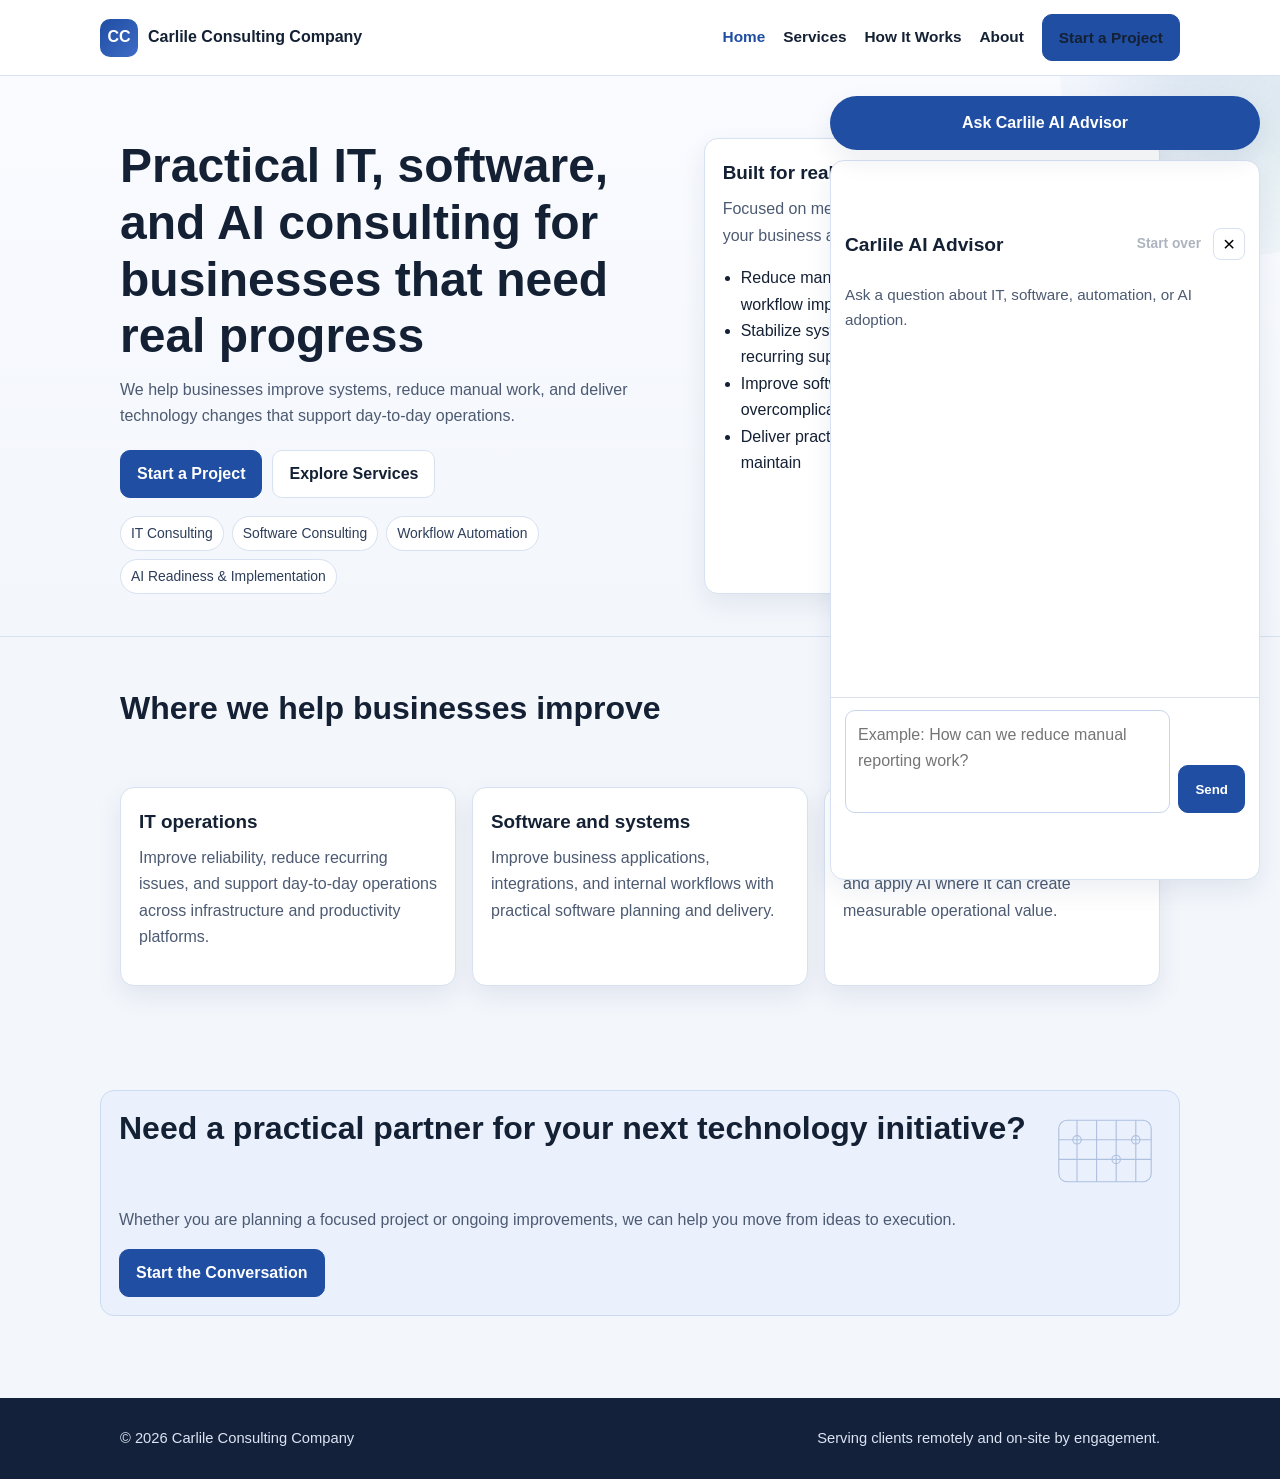
<file: index.html>
<!DOCTYPE html>
<html lang="en">
<head>
  <meta charset="utf-8" />
  <meta name="viewport" content="width=device-width, initial-scale=1" />
  <title>Carlile Consulting Company | Practical IT, Software, and AI Consulting</title>
  <meta name="description" content="Carlile Consulting Company helps small and midsize businesses improve operations through practical IT consulting, software consulting, workflow automation, and AI implementation." />
  <meta property="og:title" content="Carlile Consulting Company" />
  <meta property="og:description" content="Practical IT, software, and AI consulting for businesses." />
  <meta property="og:type" content="website" />
  <meta property="og:url" content="https://www.carlileconsultingcompany.com/" />
  <link rel="canonical" href="https://www.carlileconsultingcompany.com/" />
  <link rel="icon" type="image/svg+xml" href="assets/favicon.svg" />
  <link rel="stylesheet" href="assets/styles.css" />
</head>
<body>
  <a class="sr-only" href="#main">Skip to content</a>
  <header class="site-header">
    <div class="container nav-wrap">
      <a class="brand" href="/">
        <span class="brand-mark" aria-hidden="true">CC</span>
        <span>Carlile Consulting Company</span>
      </a>
      <button class="nav-toggle" type="button" aria-label="Toggle navigation">☰</button>
      <nav aria-label="Primary">
        <ul class="nav-menu">
          <li><a class="active" href="/">Home</a></li>
          <li><a href="services.html">Services</a></li>
          <li><a href="how-it-works.html">How It Works</a></li>
          <li><a href="about.html">About</a></li>
          <li><a class="btn btn-primary" href="contact.html">Start a Project</a></li>
        </ul>
      </nav>
    </div>
  </header>

  <main id="main">
    <section class="hero">
      <div class="container split">
        <div>
          <h1>Practical IT, software, and AI consulting for businesses that need real progress</h1>
          <p class="muted">We help businesses improve systems, reduce manual work, and deliver technology changes that support day-to-day operations.</p>
          <div class="actions">
            <a class="btn btn-primary" href="contact.html">Start a Project</a>
            <a class="btn" href="services.html">Explore Services</a>
          </div>
          <div class="badges">
            <span class="badge">IT Consulting</span>
            <span class="badge">Software Consulting</span>
            <span class="badge">Workflow Automation</span>
            <span class="badge">AI Readiness & Implementation</span>
          </div>
        </div>
        <aside class="card">
          <h3>Built for real business needs</h3>
          <p class="muted">Focused on measurable improvements that support how your business actually operates.</p>
          <ul class="checklist">
            <li>Reduce manual work with targeted automation and workflow improvements</li>
            <li>Stabilize systems to reduce avoidable downtime and recurring support issues</li>
            <li>Improve software and integrations without overcomplicating your environment</li>
            <li>Deliver practical solutions your internal team can maintain</li>
          </ul>
        </aside>
      </div>
    </section>

    <section>
      <div class="container">
        <div class="section-head">
          <h2>Where we help businesses improve</h2>
          <div class="section-visual" aria-hidden="true">
            <svg viewBox="0 0 160 120"><use href="assets/visuals.svg#visual-grid"></use></svg>
          </div>
        </div>
        <div class="card-grid cols-3">
          <article class="card">
            <h3>IT operations</h3>
            <p class="muted">Improve reliability, reduce recurring issues, and support day-to-day operations across infrastructure and productivity platforms.</p>
          </article>
          <article class="card">
            <h3>Software and systems</h3>
            <p class="muted">Improve business applications, integrations, and internal workflows with practical software planning and delivery.</p>
          </article>
          <article class="card">
            <h3>Automation and AI</h3>
            <p class="muted">Identify useful automation opportunities and apply AI where it can create measurable operational value.</p>
          </article>
        </div>
      </div>
    </section>

    <section>
      <div class="container panel">
        <div class="section-head">
          <h2>Need a practical partner for your next technology initiative?</h2>
          <div class="section-visual" aria-hidden="true">
            <svg viewBox="0 0 160 120"><use href="assets/visuals.svg#visual-grid"></use></svg>
          </div>
        </div>
        <p class="muted">Whether you are planning a focused project or ongoing improvements, we can help you move from ideas to execution.</p>
        <a class="btn btn-primary" href="contact.html">Start the Conversation</a>
      </div>
    </section>
  </main>

  <footer class="site-footer">
    <div class="container footer-wrap">
      <div class="small">© <span id="year"></span> Carlile Consulting Company</div>
      <div class="small">Serving clients remotely and on-site by engagement.</div>
    </div>
  </footer>
  <script src="assets/site.js" defer></script>
</body>
</html>
</file>
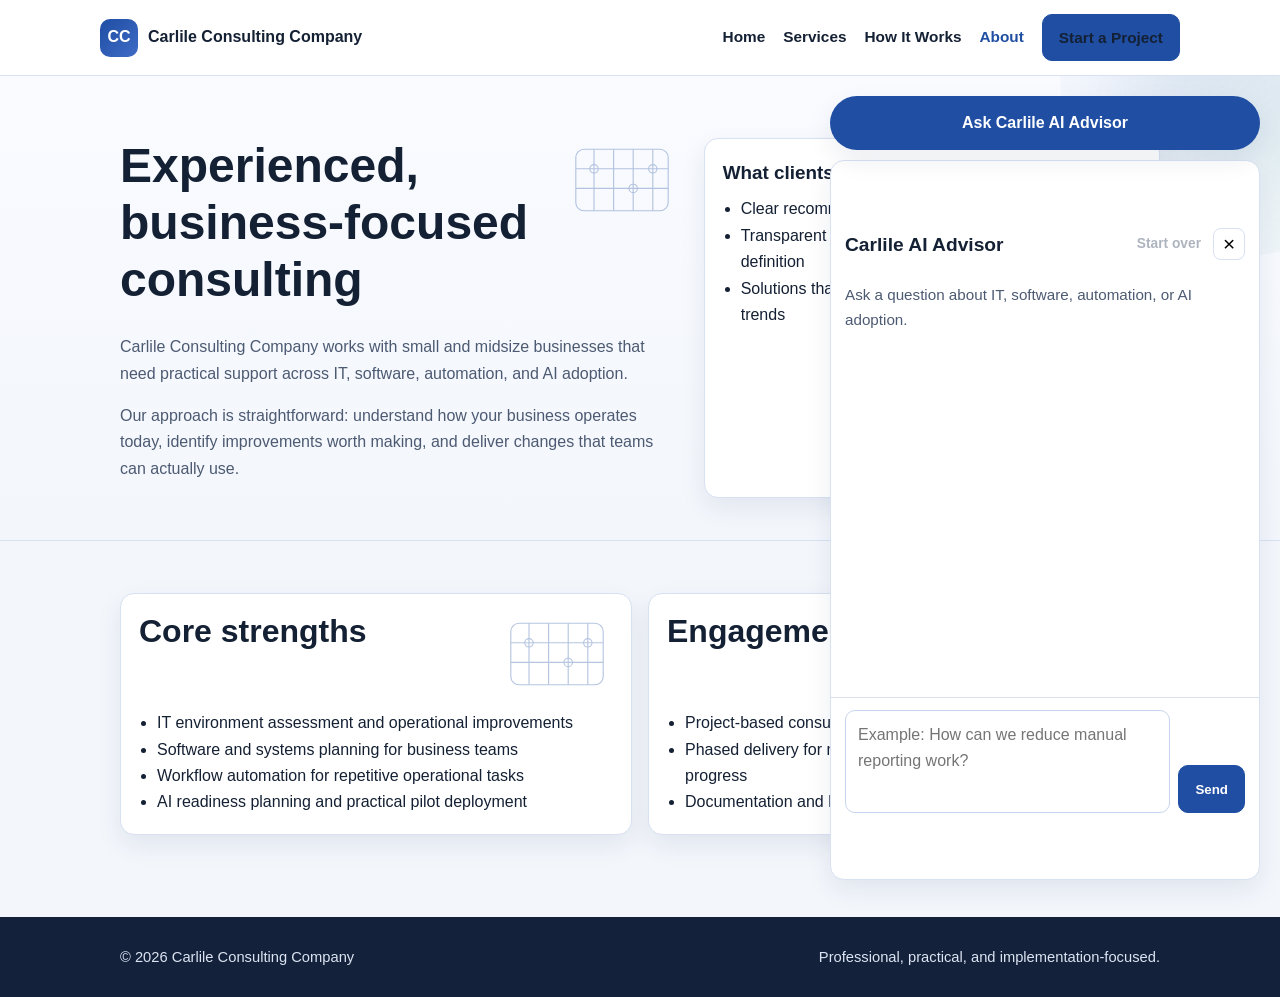
<file: about.html>
<!DOCTYPE html>
<html lang="en">
<head>
  <meta charset="utf-8" />
  <meta name="viewport" content="width=device-width, initial-scale=1" />
  <title>About | Carlile Consulting Company</title>
  <meta name="description" content="About Carlile Consulting Company: practical consulting experience in IT, software delivery, process automation, and AI adoption." />
  <link rel="canonical" href="https://www.carlileconsultingcompany.com/about.html" />
  <link rel="icon" type="image/svg+xml" href="assets/favicon.svg" />
  <link rel="stylesheet" href="assets/styles.css" />
</head>
<body>
  <a class="sr-only" href="#main">Skip to content</a>
  <header class="site-header">
    <div class="container nav-wrap">
      <a class="brand" href="/"><span class="brand-mark" aria-hidden="true">CC</span><span>Carlile Consulting Company</span></a>
      <button class="nav-toggle" type="button" aria-label="Toggle navigation">☰</button>
      <nav aria-label="Primary">
        <ul class="nav-menu">
          <li><a href="/">Home</a></li>
          <li><a href="services.html">Services</a></li>
          <li><a href="how-it-works.html">How It Works</a></li>
          <li><a class="active" href="about.html">About</a></li>
          <li><a class="btn btn-primary" href="contact.html">Start a Project</a></li>
        </ul>
      </nav>
    </div>
  </header>

  <main id="main">
    <section class="hero">
      <div class="container split">
        <div>
          <div class="section-head">
            <h1>Experienced, business-focused consulting</h1>
            <div class="section-visual" aria-hidden="true">
              <svg viewBox="0 0 160 120"><use href="assets/visuals.svg#visual-grid"></use></svg>
            </div>
          </div>
          <p class="muted">Carlile Consulting Company works with small and midsize businesses that need practical support across IT, software, automation, and AI adoption.</p>
          <p class="muted">Our approach is straightforward: understand how your business operates today, identify improvements worth making, and deliver changes that teams can actually use.</p>
        </div>
        <aside class="card">
          <h3>What clients can expect</h3>
          <ul class="checklist">
            <li>Clear recommendations without unnecessary complexity</li>
            <li>Transparent communication and realistic scope definition</li>
            <li>Solutions that support operations, not just technology trends</li>
          </ul>
        </aside>
      </div>
    </section>

    <section>
      <div class="container card-grid cols-2">
        <article class="card">
          <div class="section-head">
            <h2>Core strengths</h2>
            <div class="section-visual" aria-hidden="true">
              <svg viewBox="0 0 160 120"><use href="assets/visuals.svg#visual-grid"></use></svg>
            </div>
          </div>
          <ul>
            <li>IT environment assessment and operational improvements</li>
            <li>Software and systems planning for business teams</li>
            <li>Workflow automation for repetitive operational tasks</li>
            <li>AI readiness planning and practical pilot deployment</li>
          </ul>
        </article>

        <article class="card">
          <div class="section-head">
            <h2>Engagement model</h2>
            <div class="section-visual" aria-hidden="true">
              <svg viewBox="0 0 160 120"><use href="assets/visuals.svg#visual-grid"></use></svg>
            </div>
          </div>
          <ul>
            <li>Project-based consulting scoped to business priorities</li>
            <li>Phased delivery for manageable change and measurable progress</li>
            <li>Documentation and handoff to support long-term sustainability</li>
          </ul>
        </article>
      </div>
    </section>
  </main>

  <footer class="site-footer">
    <div class="container footer-wrap">
      <div class="small">© <span id="year"></span> Carlile Consulting Company</div>
      <div class="small">Professional, practical, and implementation-focused.</div>
    </div>
  </footer>
  <script src="assets/site.js" defer></script>
</body>
</html>
</file>
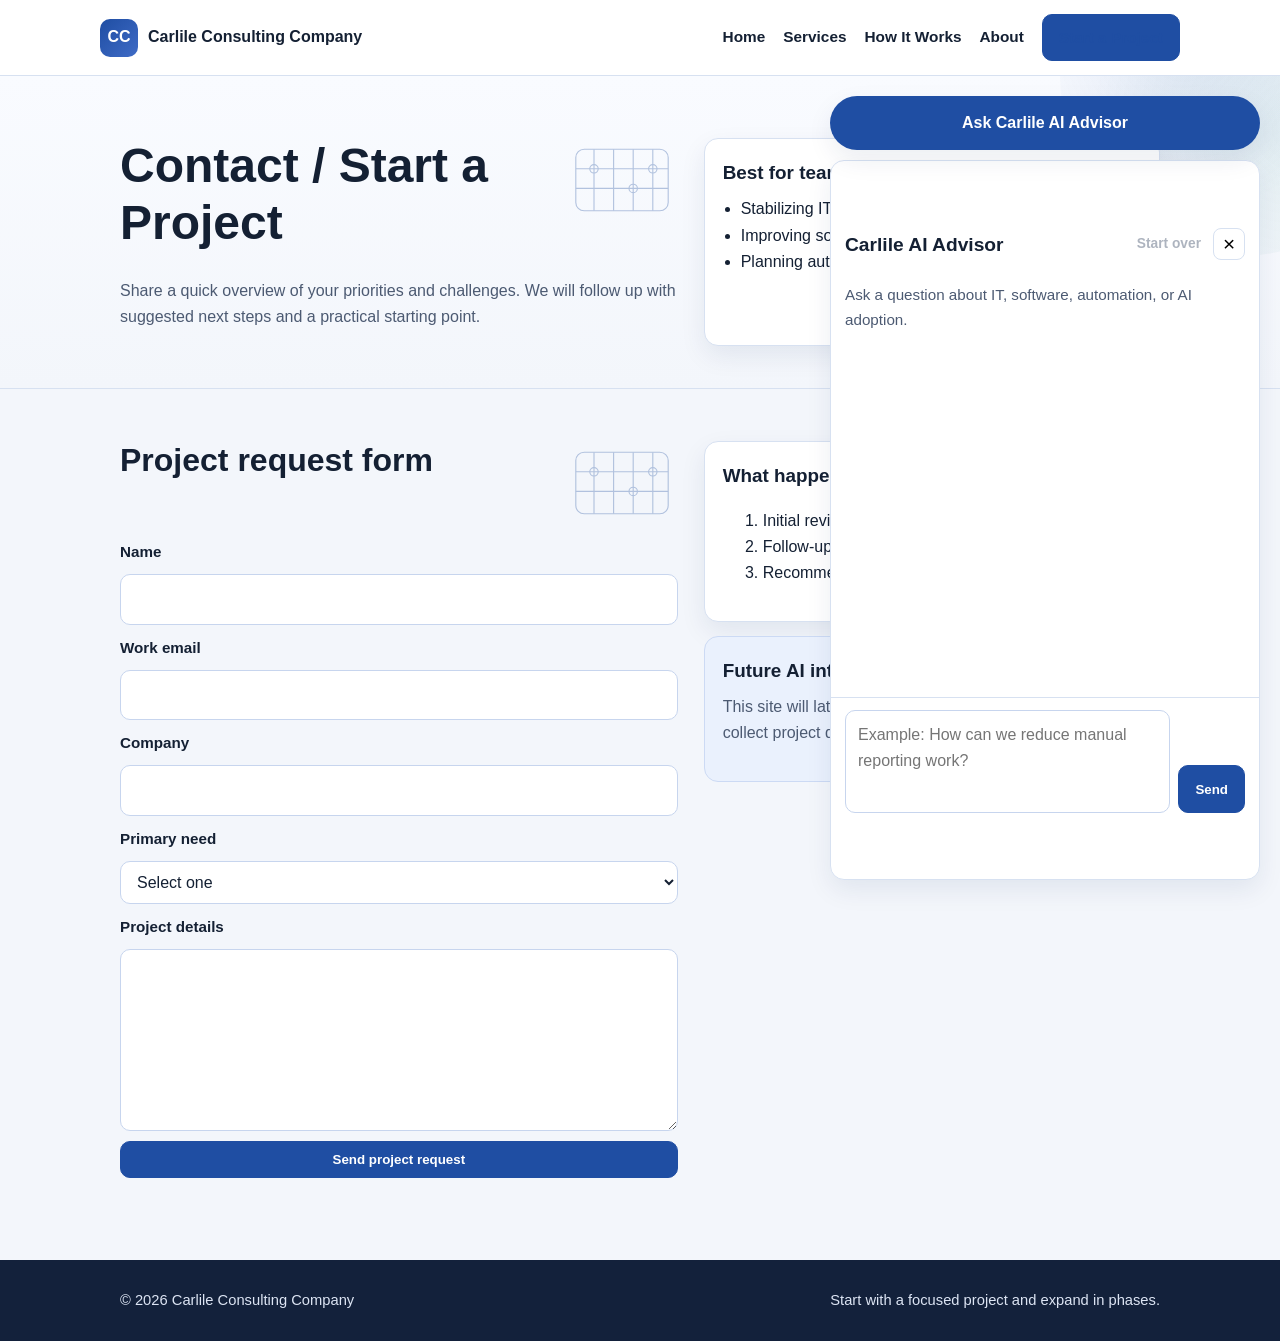
<file: contact.html>
<!DOCTYPE html>
<html lang="en">
<head>
  <meta charset="utf-8" />
  <meta name="viewport" content="width=device-width, initial-scale=1" />
  <title>Contact | Start a Project | Carlile Consulting Company</title>
  <meta name="description" content="Contact Carlile Consulting Company to start a practical IT, software, automation, or AI consulting project." />
  <link rel="canonical" href="https://www.carlileconsultingcompany.com/contact.html" />
  <link rel="icon" type="image/svg+xml" href="assets/favicon.svg" />
  <link rel="stylesheet" href="assets/styles.css" />
</head>
<body>
  <a class="sr-only" href="#main">Skip to content</a>
  <header class="site-header">
    <div class="container nav-wrap">
      <a class="brand" href="/"><span class="brand-mark" aria-hidden="true">CC</span><span>Carlile Consulting Company</span></a>
      <button class="nav-toggle" type="button" aria-label="Toggle navigation">☰</button>
      <nav aria-label="Primary">
        <ul class="nav-menu">
          <li><a href="/">Home</a></li>
          <li><a href="services.html">Services</a></li>
          <li><a href="how-it-works.html">How It Works</a></li>
          <li><a href="about.html">About</a></li>
          <li><a class="btn btn-primary active" href="contact.html">Start a Project</a></li>
        </ul>
      </nav>
    </div>
  </header>

  <main id="main">
    <section class="hero">
      <div class="container split">
        <div>
          <div class="section-head">
            <h1>Contact / Start a Project</h1>
            <div class="section-visual" aria-hidden="true">
              <svg viewBox="0 0 160 120"><use href="assets/visuals.svg#visual-grid"></use></svg>
            </div>
          </div>
          <p class="muted">Share a quick overview of your priorities and challenges. We will follow up with suggested next steps and a practical starting point.</p>
        </div>
        <aside class="card">
          <h3>Best for teams that need help with:</h3>
          <ul class="checklist">
            <li>Stabilizing IT and business systems</li>
            <li>Improving software and workflow efficiency</li>
            <li>Planning automation and AI initiatives</li>
          </ul>
        </aside>
      </div>
    </section>

    <section>
      <div class="container split">
        <div>
          <div class="section-head">
            <h2>Project request form</h2>
            <div class="section-visual" aria-hidden="true">
              <svg viewBox="0 0 160 120"><use href="assets/visuals.svg#visual-grid"></use></svg>
            </div>
          </div>
          <form id="contact-form" action="https://formspree.io/f/mdklwoqv" method="POST">
            <label for="name">Name</label>
            <input id="name" name="name" type="text" required />

            <label for="email">Work email</label>
            <input id="email" name="email" type="email" required />

            <label for="company">Company</label>
            <input id="company" name="company_name" type="text" />

            <label for="priority">Primary need</label>
            <select id="priority" name="primary_need" required>
              <option value="">Select one</option>
              <option>IT consulting</option>
              <option>Software consulting</option>
              <option>Workflow automation</option>
              <option>AI readiness / implementation</option>
              <option>Not sure yet</option>
            </select>

            <label for="message">Project details</label>
            <textarea id="message" name="message" rows="6" required></textarea>

            <input type="hidden" name="_subject" value="New consulting project request" />
            <input type="text" name="website" tabindex="-1" autocomplete="off" style="position:absolute;left:-10000px;" />

            <button class="btn btn-primary" type="submit">Send project request</button>
          </form>
        </div>

        <aside>
          <div class="card">
            <h3>What happens next</h3>
            <ol>
              <li>Initial review of your request</li>
              <li>Follow-up to clarify scope and priorities</li>
              <li>Recommended first phase and timeline</li>
            </ol>
          </div>
          <div class="panel" style="margin-top:14px;">
            <h3>Future AI intake assistant (planned)</h3>
            <p class="muted">This site will later include an AI-guided intake option to collect project details and qualify leads before scheduling.</p>
          </div>
        </aside>
      </div>
    </section>
  </main>

  <footer class="site-footer">
    <div class="container footer-wrap">
      <div class="small">© <span id="year"></span> Carlile Consulting Company</div>
      <div class="small">Start with a focused project and expand in phases.</div>
    </div>
  </footer>
  <script src="assets/site.js" defer></script>
</body>
</html>
</file>
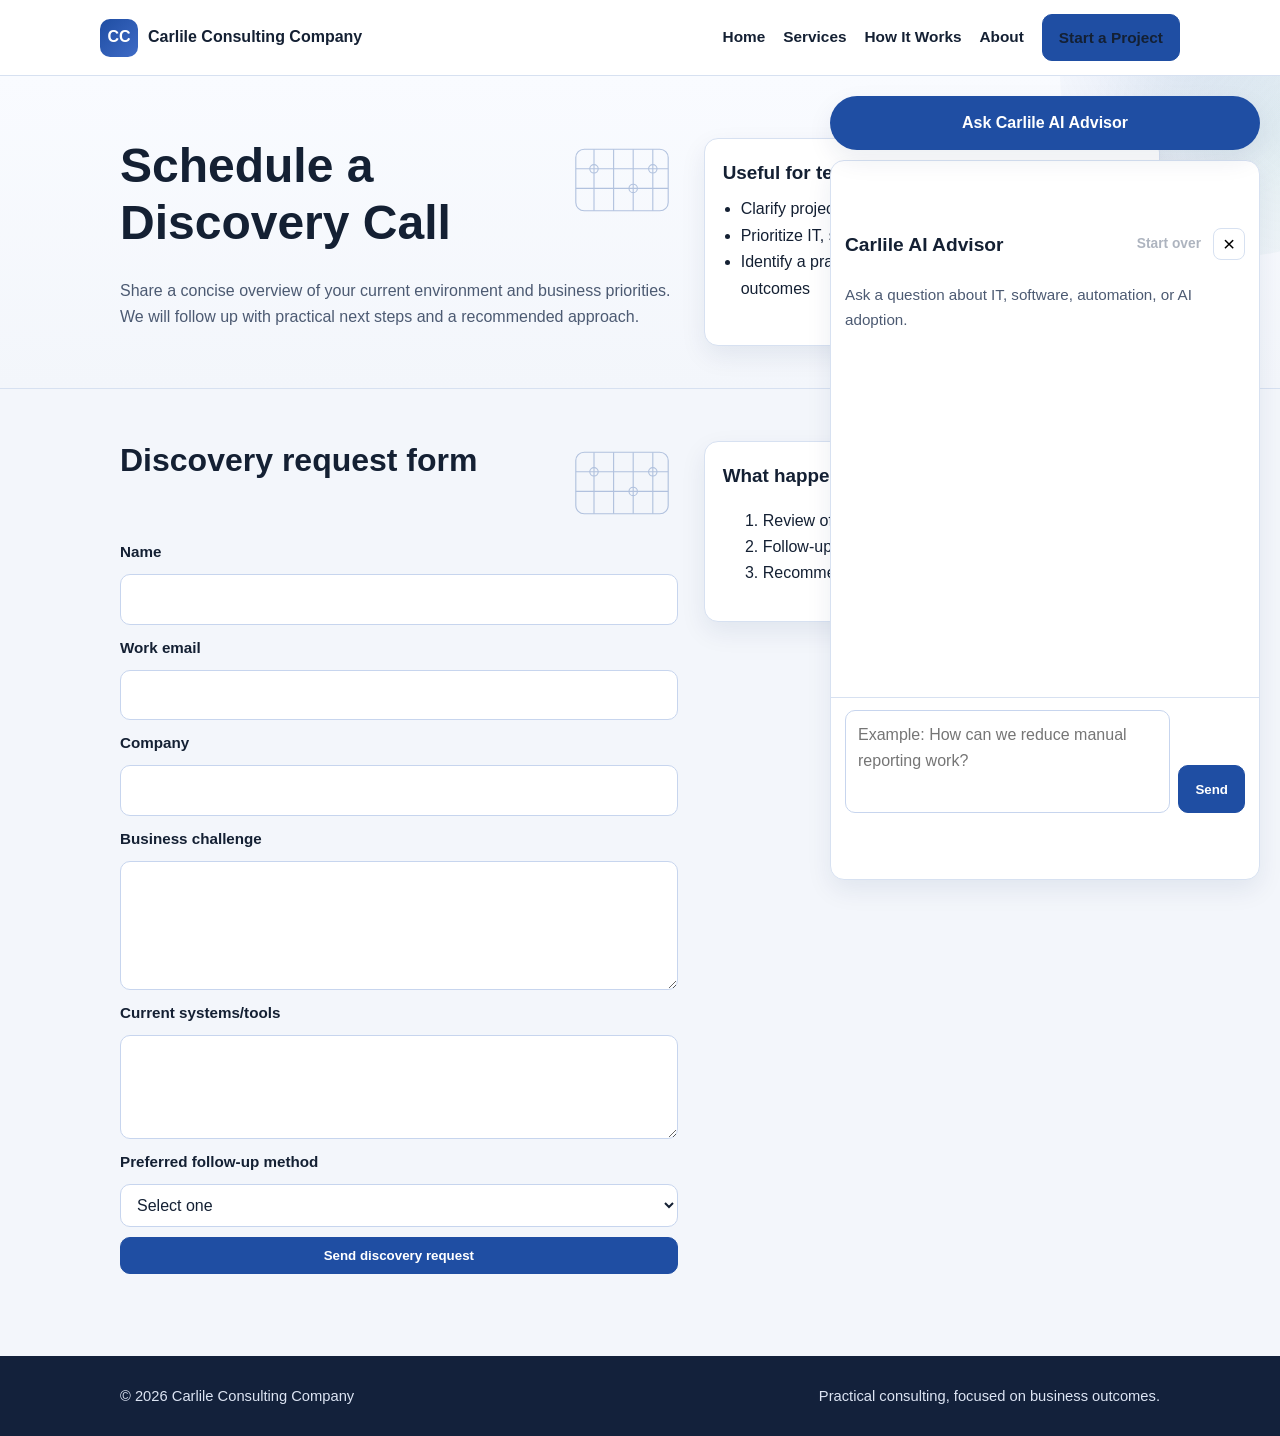
<file: discovery.html>
<!DOCTYPE html>
<html lang="en">
<head>
  <meta charset="utf-8" />
  <meta name="viewport" content="width=device-width, initial-scale=1" />
  <title>Schedule a Discovery Call | Carlile Consulting Company</title>
  <meta name="description" content="Schedule a discovery call with Carlile Consulting Company and share your business priorities, systems, and challenges." />
  <link rel="canonical" href="https://www.carlileconsultingcompany.com/discovery.html" />
  <link rel="icon" type="image/svg+xml" href="assets/favicon.svg" />
  <link rel="stylesheet" href="assets/styles.css" />
</head>
<body>
  <a class="sr-only" href="#main">Skip to content</a>
  <header class="site-header">
    <div class="container nav-wrap">
      <a class="brand" href="/"><span class="brand-mark" aria-hidden="true">CC</span><span>Carlile Consulting Company</span></a>
      <button class="nav-toggle" type="button" aria-label="Toggle navigation">☰</button>
      <nav aria-label="Primary">
        <ul class="nav-menu">
          <li><a href="/">Home</a></li>
          <li><a href="services.html">Services</a></li>
          <li><a href="how-it-works.html">How It Works</a></li>
          <li><a href="about.html">About</a></li>
          <li><a class="btn btn-primary" href="contact.html">Start a Project</a></li>
        </ul>
      </nav>
    </div>
  </header>

  <main id="main">
    <section class="hero">
      <div class="container split">
        <div>
          <div class="section-head">
            <h1>Schedule a Discovery Call</h1>
            <div class="section-visual" aria-hidden="true">
              <svg viewBox="0 0 160 120"><use href="assets/visuals.svg#visual-grid"></use></svg>
            </div>
          </div>
          <p class="muted">Share a concise overview of your current environment and business priorities. We will follow up with practical next steps and a recommended approach.</p>
        </div>
        <aside class="card">
          <h3>Useful for teams that need to:</h3>
          <ul class="checklist">
            <li>Clarify project scope before investing in execution</li>
            <li>Prioritize IT, software, automation, or AI initiatives</li>
            <li>Identify a practical first phase with measurable outcomes</li>
          </ul>
        </aside>
      </div>
    </section>

    <section>
      <div class="container split">
        <div>
          <div class="section-head">
            <h2>Discovery request form</h2>
            <div class="section-visual" aria-hidden="true">
              <svg viewBox="0 0 160 120"><use href="assets/visuals.svg#visual-grid"></use></svg>
            </div>
          </div>
          <form id="contact-form" action="https://formspree.io/f/mdklwoqv" method="POST">
            <label for="name">Name</label>
            <input id="name" name="name" type="text" required />

            <label for="email">Work email</label>
            <input id="email" name="email" type="email" required />

            <label for="company">Company</label>
            <input id="company" name="company_name" type="text" required />

            <label for="challenge">Business challenge</label>
            <textarea id="challenge" name="business_challenge" rows="4" required></textarea>

            <label for="systems">Current systems/tools</label>
            <textarea id="systems" name="current_systems" rows="3" required></textarea>

            <label for="followup">Preferred follow-up method</label>
            <select id="followup" name="preferred_follow_up" required>
              <option value="">Select one</option>
              <option>Email</option>
              <option>Phone call</option>
              <option>Video call</option>
            </select>

            <input type="hidden" name="_subject" value="New discovery call request" />
            <input type="text" name="website" tabindex="-1" autocomplete="off" style="position:absolute;left:-10000px;" />

            <button class="btn btn-primary" type="submit">Send discovery request</button>
          </form>
        </div>

        <aside>
          <div class="card">
            <h3>What happens next</h3>
            <ol>
              <li>Review of your business context and priorities</li>
              <li>Follow-up to confirm timeline, constraints, and goals</li>
              <li>Recommended discovery call agenda and next steps</li>
            </ol>
          </div>
        </aside>
      </div>
    </section>
  </main>

  <footer class="site-footer">
    <div class="container footer-wrap">
      <div class="small">© <span id="year"></span> Carlile Consulting Company</div>
      <div class="small">Practical consulting, focused on business outcomes.</div>
    </div>
  </footer>
  <script src="assets/site.js" defer></script>
</body>
</html>
</file>
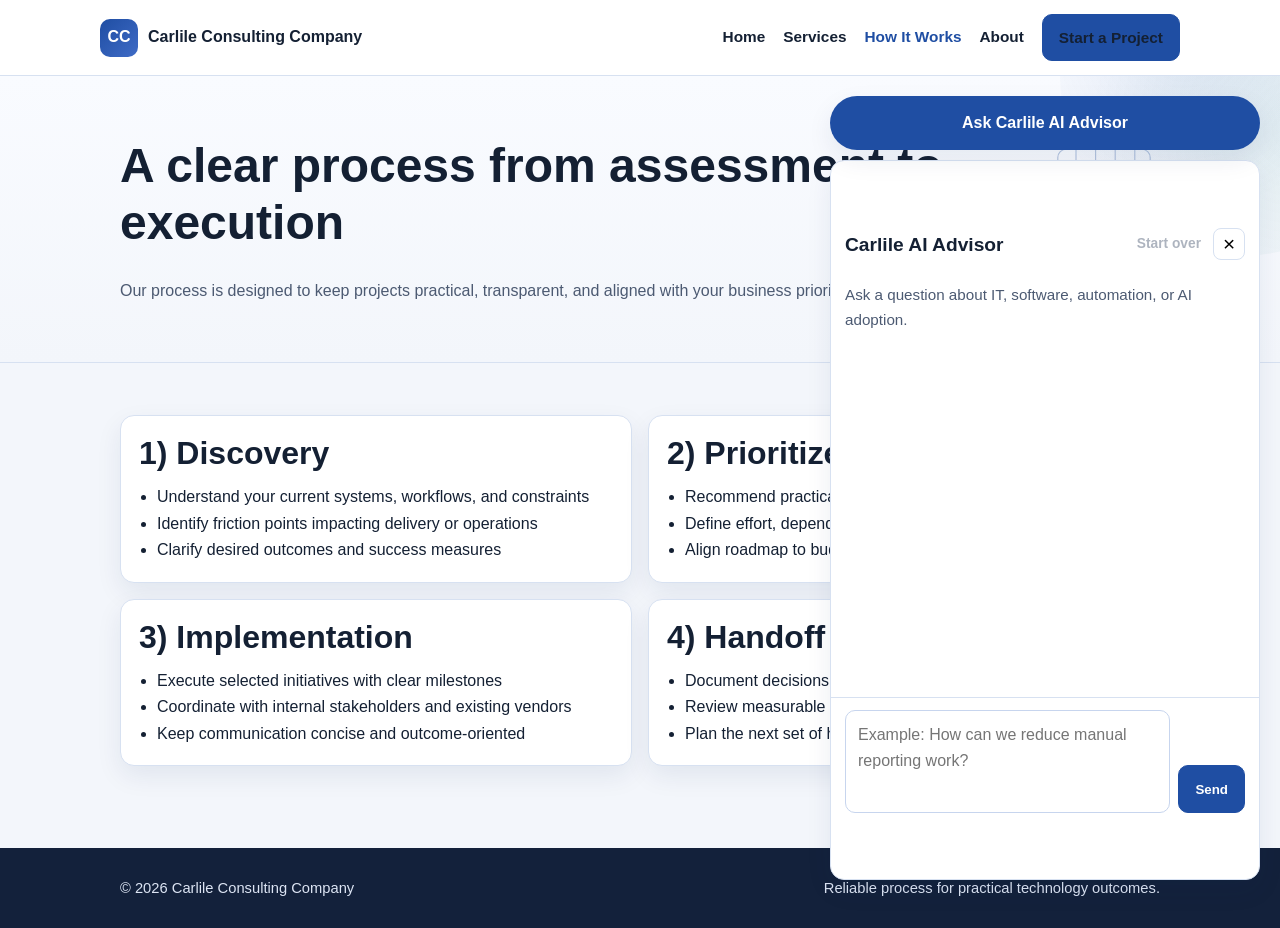
<file: how-it-works.html>
<!DOCTYPE html>
<html lang="en">
<head>
  <meta charset="utf-8" />
  <meta name="viewport" content="width=device-width, initial-scale=1" />
  <title>How It Works | Carlile Consulting Company</title>
  <meta name="description" content="Learn Carlile Consulting Company's practical consulting process from discovery through implementation and support." />
  <link rel="canonical" href="https://www.carlileconsultingcompany.com/how-it-works.html" />
  <link rel="icon" type="image/svg+xml" href="assets/favicon.svg" />
  <link rel="stylesheet" href="assets/styles.css" />
</head>
<body>
  <a class="sr-only" href="#main">Skip to content</a>
  <header class="site-header">
    <div class="container nav-wrap">
      <a class="brand" href="/"><span class="brand-mark" aria-hidden="true">CC</span><span>Carlile Consulting Company</span></a>
      <button class="nav-toggle" type="button" aria-label="Toggle navigation">☰</button>
      <nav aria-label="Primary">
        <ul class="nav-menu">
          <li><a href="/">Home</a></li>
          <li><a href="services.html">Services</a></li>
          <li><a class="active" href="how-it-works.html">How It Works</a></li>
          <li><a href="about.html">About</a></li>
          <li><a class="btn btn-primary" href="contact.html">Start a Project</a></li>
        </ul>
      </nav>
    </div>
  </header>

  <main id="main">
    <section class="hero">
      <div class="container">
        <div class="section-head">
          <h1>A clear process from assessment to execution</h1>
          <div class="section-visual" aria-hidden="true">
            <svg viewBox="0 0 160 120"><use href="assets/visuals.svg#visual-grid"></use></svg>
          </div>
        </div>
        <p class="muted">Our process is designed to keep projects practical, transparent, and aligned with your business priorities.</p>
      </div>
    </section>

    <section>
      <div class="container card-grid cols-2">
        <article class="card">
          <h2>1) Discovery</h2>
          <ul class="steps">
            <li>Understand your current systems, workflows, and constraints</li>
            <li>Identify friction points impacting delivery or operations</li>
            <li>Clarify desired outcomes and success measures</li>
          </ul>
        </article>
        <article class="card">
          <h2>2) Prioritized roadmap</h2>
          <ul class="steps">
            <li>Recommend practical, phased improvements</li>
            <li>Define effort, dependencies, and likely business impact</li>
            <li>Align roadmap to budget and implementation capacity</li>
          </ul>
        </article>
        <article class="card">
          <h2>3) Implementation</h2>
          <ul class="steps">
            <li>Execute selected initiatives with clear milestones</li>
            <li>Coordinate with internal stakeholders and existing vendors</li>
            <li>Keep communication concise and outcome-oriented</li>
          </ul>
        </article>
        <article class="card">
          <h2>4) Handoff and next phase</h2>
          <ul class="steps">
            <li>Document decisions, changes, and operating guidance</li>
            <li>Review measurable results and lessons learned</li>
            <li>Plan the next set of high-value improvements</li>
          </ul>
        </article>
      </div>
    </section>
  </main>

  <footer class="site-footer">
    <div class="container footer-wrap">
      <div class="small">© <span id="year"></span> Carlile Consulting Company</div>
      <div class="small">Reliable process for practical technology outcomes.</div>
    </div>
  </footer>
  <script src="assets/site.js" defer></script>
</body>
</html>
</file>
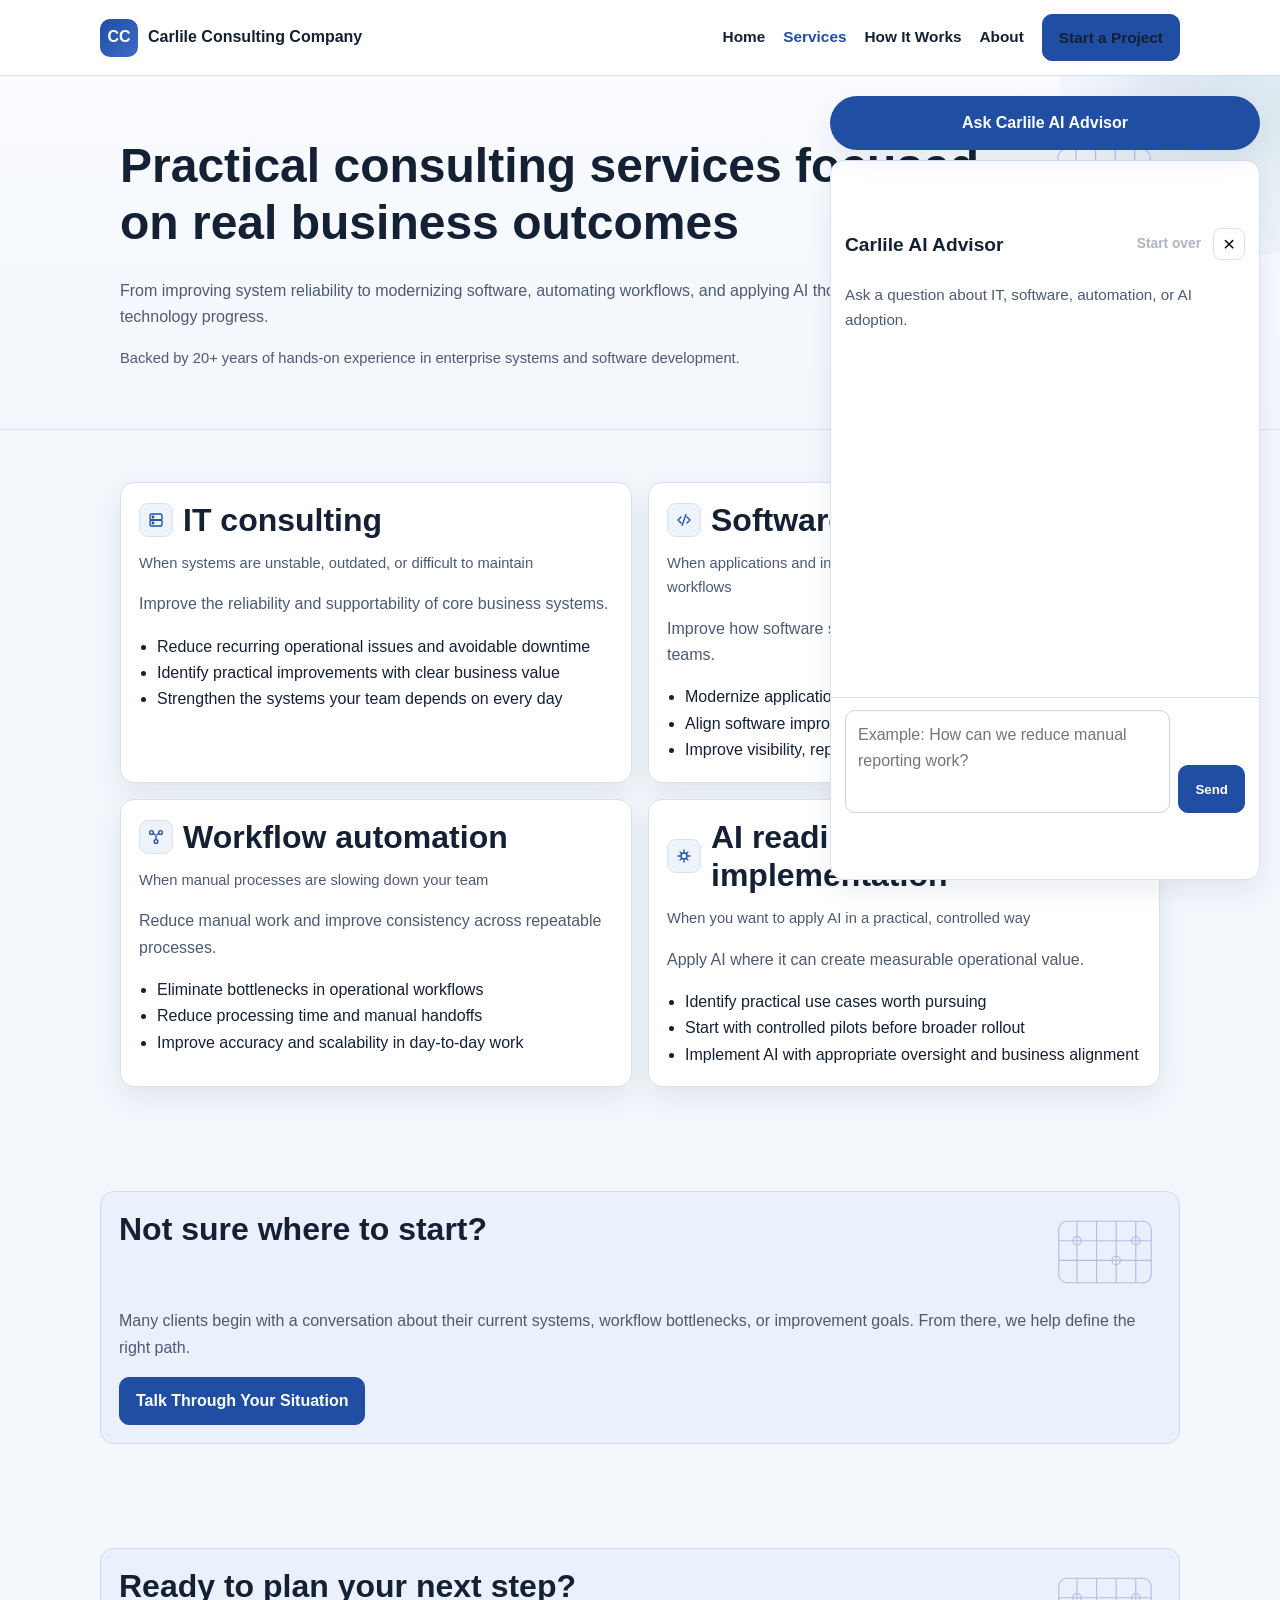
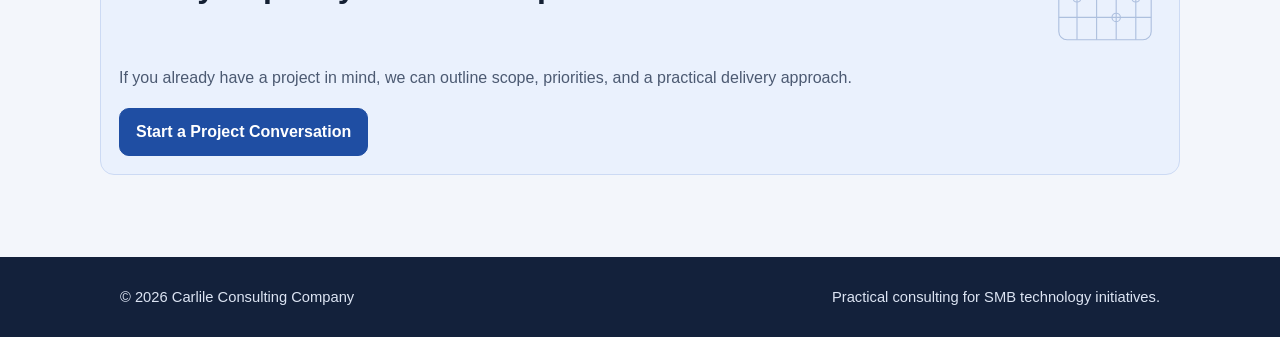
<file: services.html>
<!DOCTYPE html>
<html lang="en">
<head>
  <meta charset="utf-8" />
  <meta name="viewport" content="width=device-width, initial-scale=1" />
  <title>Services | Carlile Consulting Company</title>
  <meta name="description" content="Business-facing consulting services from Carlile Consulting Company: IT consulting, software consulting, workflow automation, and AI readiness and implementation." />
  <link rel="canonical" href="https://www.carlileconsultingcompany.com/services.html" />
  <link rel="icon" type="image/svg+xml" href="assets/favicon.svg" />
  <link rel="stylesheet" href="assets/styles.css" />
</head>
<body>
  <a class="sr-only" href="#main">Skip to content</a>
  <header class="site-header">
    <div class="container nav-wrap">
      <a class="brand" href="/"><span class="brand-mark" aria-hidden="true">CC</span><span>Carlile Consulting Company</span></a>
      <button class="nav-toggle" type="button" aria-label="Toggle navigation">☰</button>
      <nav aria-label="Primary">
        <ul class="nav-menu">
          <li><a href="/">Home</a></li>
          <li><a class="active" href="services.html">Services</a></li>
          <li><a href="how-it-works.html">How It Works</a></li>
          <li><a href="about.html">About</a></li>
          <li><a class="btn btn-primary" href="contact.html">Start a Project</a></li>
        </ul>
      </nav>
    </div>
  </header>

  <main id="main">
    <section class="hero">
      <div class="container">
        <div class="section-head">
          <h1>Practical consulting services focused on real business outcomes</h1>
          <div class="section-visual" aria-hidden="true">
            <svg viewBox="0 0 160 120"><use href="assets/visuals.svg#visual-grid"></use></svg>
          </div>
        </div>
        <p class="muted">From improving system reliability to modernizing software, automating workflows, and applying AI thoughtfully, we help businesses make practical technology progress.</p>
        <p class="small muted">Backed by 20+ years of hands-on experience in enterprise systems and software development.</p>
      </div>
    </section>

    <section>
      <div class="container card-grid cols-2">
        <article class="card">
          <h2 class="service-title"><span class="icon-badge" aria-hidden="true"><svg viewBox="0 0 24 24"><use href="assets/visuals.svg#icon-server"></use></svg></span>IT consulting</h2>
          <p class="small muted">When systems are unstable, outdated, or difficult to maintain</p>
          <p class="muted">Improve the reliability and supportability of core business systems.</p>
          <ul>
            <li>Reduce recurring operational issues and avoidable downtime</li>
            <li>Identify practical improvements with clear business value</li>
            <li>Strengthen the systems your team depends on every day</li>
          </ul>
        </article>

        <article class="card">
          <h2 class="service-title"><span class="icon-badge" aria-hidden="true"><svg viewBox="0 0 24 24"><use href="assets/visuals.svg#icon-code"></use></svg></span>Software consulting</h2>
          <p class="small muted">When applications and integrations are not fully supporting your workflows</p>
          <p class="muted">Improve how software supports your business processes and teams.</p>
          <ul>
            <li>Modernize applications and integrations with less disruption</li>
            <li>Align software improvements with real business workflows</li>
            <li>Improve visibility, reporting, and system usability</li>
          </ul>
        </article>

        <article class="card">
          <h2 class="service-title"><span class="icon-badge" aria-hidden="true"><svg viewBox="0 0 24 24"><use href="assets/visuals.svg#icon-flow"></use></svg></span>Workflow automation</h2>
          <p class="small muted">When manual processes are slowing down your team</p>
          <p class="muted">Reduce manual work and improve consistency across repeatable processes.</p>
          <ul>
            <li>Eliminate bottlenecks in operational workflows</li>
            <li>Reduce processing time and manual handoffs</li>
            <li>Improve accuracy and scalability in day-to-day work</li>
          </ul>
        </article>

        <article class="card">
          <h2 class="service-title"><span class="icon-badge" aria-hidden="true"><svg viewBox="0 0 24 24"><use href="assets/visuals.svg#icon-ai"></use></svg></span>AI readiness and implementation</h2>
          <p class="small muted">When you want to apply AI in a practical, controlled way</p>
          <p class="muted">Apply AI where it can create measurable operational value.</p>
          <ul>
            <li>Identify practical use cases worth pursuing</li>
            <li>Start with controlled pilots before broader rollout</li>
            <li>Implement AI with appropriate oversight and business alignment</li>
          </ul>
        </article>
      </div>
    </section>

    <section>
      <div class="container panel">
        <div class="section-head">
          <h2>Not sure where to start?</h2>
          <div class="section-visual" aria-hidden="true">
            <svg viewBox="0 0 160 120"><use href="assets/visuals.svg#visual-grid"></use></svg>
          </div>
        </div>
        <p class="muted">Many clients begin with a conversation about their current systems, workflow bottlenecks, or improvement goals. From there, we help define the right path.</p>
        <a class="btn btn-primary" href="contact.html">Talk Through Your Situation</a>
      </div>
    </section>

    <section>
      <div class="container panel">
        <div class="section-head">
          <h2>Ready to plan your next step?</h2>
          <div class="section-visual" aria-hidden="true">
            <svg viewBox="0 0 160 120"><use href="assets/visuals.svg#visual-grid"></use></svg>
          </div>
        </div>
        <p class="muted">If you already have a project in mind, we can outline scope, priorities, and a practical delivery approach.</p>
        <a class="btn btn-primary" href="contact.html">Start a Project Conversation</a>
      </div>
    </section>
  </main>

  <footer class="site-footer">
    <div class="container footer-wrap">
      <div class="small">© <span id="year"></span> Carlile Consulting Company</div>
      <div class="small">Practical consulting for SMB technology initiatives.</div>
    </div>
  </footer>
  <script src="assets/site.js" defer></script>
</body>
</html>
</file>
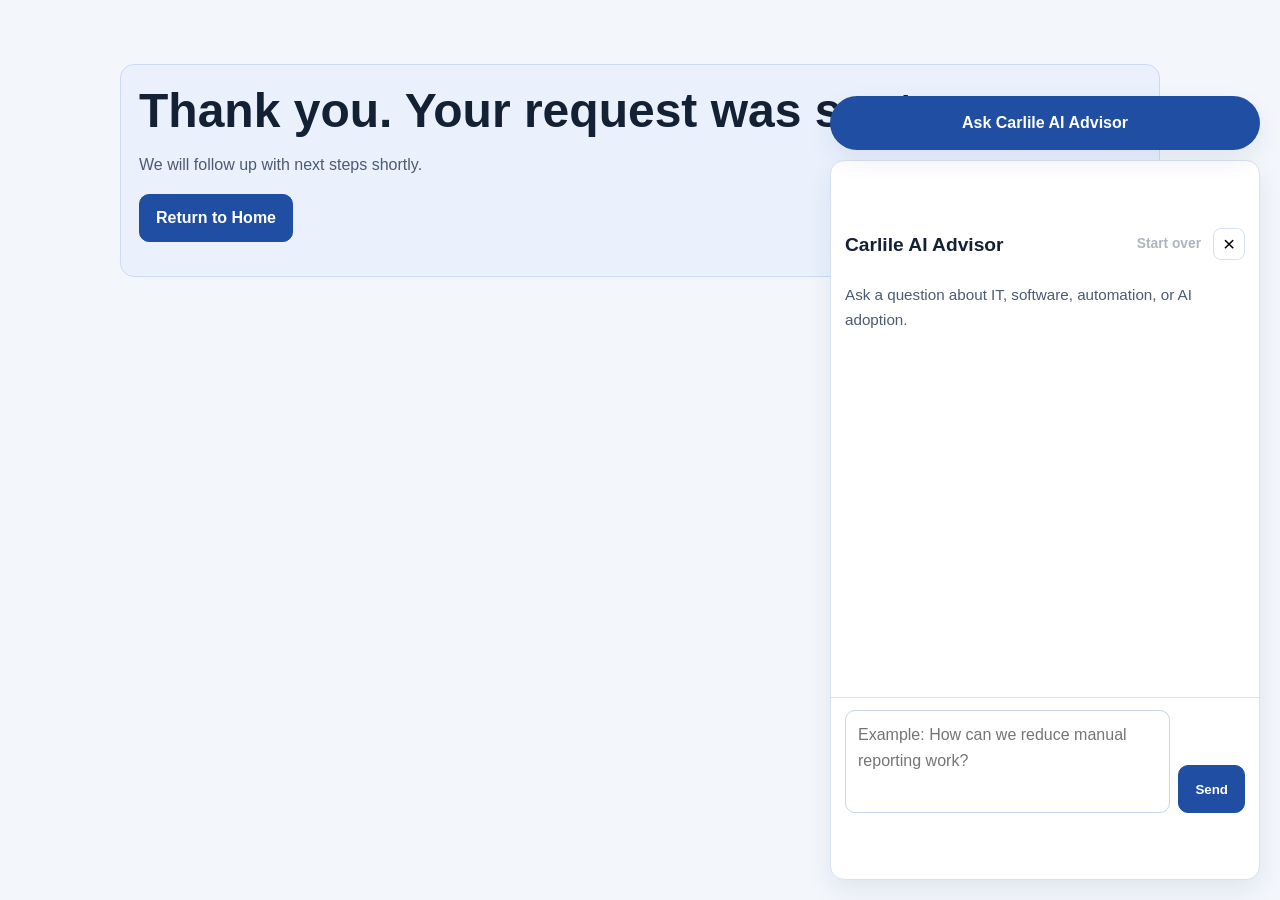
<file: thanks.html>
<!DOCTYPE html>
<html lang="en">
<head>
  <meta charset="utf-8" />
  <meta name="viewport" content="width=device-width, initial-scale=1" />
  <title>Thank You | Carlile Consulting Company</title>
  <meta name="robots" content="noindex" />
  <link rel="icon" type="image/svg+xml" href="assets/favicon.svg" />
  <link rel="stylesheet" href="assets/styles.css" />
</head>
<body>
  <main class="container" style="padding: 64px 20px;">
    <section class="panel">
      <h1>Thank you. Your request was sent.</h1>
      <p class="muted">We will follow up with next steps shortly.</p>
      <p><a class="btn btn-primary" href="/">Return to Home</a></p>
    </section>
  </main>
  <script src="assets/site.js" defer></script>
</body>
</html>
</file>
<file: assets/styles.css>
:root {
  --bg: #f3f6fb;
  --surface: #ffffff;
  --surface-muted: #eef3fa;
  --text: #142033;
  --muted: #4c5a72;
  --line: #d7e1f1;
  --brand: #1f4ea3;
  --brand-dark: #163a7a;
  --accent: #0f766e;
  --radius: 14px;
  --shadow: 0 10px 26px rgba(16, 44, 88, 0.08);
}

* { box-sizing: border-box; }

html, body {
  margin: 0;
  padding: 0;
  background: var(--bg);
  color: var(--text);
  font: 16px/1.65 "Inter", "Segoe UI", Roboto, Helvetica, Arial, sans-serif;
}

a {
  color: var(--brand);
  text-decoration: none;
}

a:hover,
a:focus-visible {
  text-decoration: underline;
}

img { max-width: 100%; }

.container {
  max-width: 1080px;
  margin: 0 auto;
  padding: 0 20px;
}

.sr-only {
  position: absolute;
  width: 1px;
  height: 1px;
  margin: -1px;
  overflow: hidden;
  clip: rect(0, 0, 0, 0);
  border: 0;
}

.site-header {
  background: var(--surface);
  border-bottom: 1px solid var(--line);
  position: sticky;
  top: 0;
  z-index: 50;
}

.nav-wrap {
  display: flex;
  align-items: center;
  justify-content: space-between;
  gap: 12px;
  padding: 14px 0;
}

.brand {
  display: inline-flex;
  align-items: center;
  gap: 10px;
  font-weight: 700;
  color: var(--text);
}

.brand-mark {
  display: grid;
  place-items: center;
  width: 38px;
  height: 38px;
  border-radius: 10px;
  background: linear-gradient(135deg, var(--brand), #3f6bc6);
  color: #fff;
  font-weight: 700;
}

.nav-toggle {
  display: none;
  width: 40px;
  height: 40px;
  border: 1px solid var(--line);
  border-radius: 10px;
  background: var(--surface);
  color: var(--text);
}

.nav-menu {
  display: flex;
  align-items: center;
  gap: 18px;
  list-style: none;
  padding: 0;
  margin: 0;
}

.nav-menu a {
  color: var(--text);
  font-weight: 600;
  font-size: 0.96rem;
}

.nav-menu a.active {
  color: var(--brand);
}

.btn {
  display: inline-block;
  padding: 10px 16px;
  border-radius: 10px;
  border: 1px solid var(--line);
  background: var(--surface);
  color: var(--text);
  font-weight: 600;
}

.btn:hover,
.btn:focus-visible {
  border-color: #b8c8e5;
  text-decoration: none;
}

.btn-primary {
  background: var(--brand);
  color: #fff;
  border-color: var(--brand);
}

.btn-primary:hover,
.btn-primary:focus-visible {
  background: var(--brand-dark);
  border-color: var(--brand-dark);
}

.hero {
  position: relative;
  overflow: hidden;
  padding: 62px 0 42px;
  background: linear-gradient(180deg, #f9fbff, #f3f6fb);
  border-bottom: 1px solid var(--line);
}

.hero::after {
  content: "";
  position: absolute;
  width: 360px;
  height: 360px;
  top: -180px;
  right: -140px;
  border-radius: 50%;
  background:
    radial-gradient(circle at 35% 40%, rgba(31, 78, 163, 0.11), rgba(31, 78, 163, 0) 55%),
    radial-gradient(circle at 65% 65%, rgba(15, 118, 110, 0.09), rgba(15, 118, 110, 0) 62%);
  pointer-events: none;
}

.hero .container {
  position: relative;
  z-index: 1;
}

h1 {
  margin: 0 0 12px;
  font-size: clamp(2rem, 4.6vw, 3rem);
  line-height: 1.18;
}

h2 {
  margin: 0 0 12px;
  font-size: clamp(1.5rem, 3.6vw, 2rem);
  line-height: 1.2;
}

h3 {
  margin: 0 0 8px;
  font-size: 1.18rem;
}

p { margin: 0 0 16px; }

.muted { color: var(--muted); }

.actions {
  display: flex;
  flex-wrap: wrap;
  gap: 10px;
  margin-top: 20px;
}

.badges {
  display: flex;
  flex-wrap: wrap;
  gap: 8px;
  margin-top: 18px;
}

.badge {
  padding: 5px 10px;
  border: 1px solid var(--line);
  background: var(--surface);
  border-radius: 999px;
  color: #2d3e59;
  font-size: 0.87rem;
}

section {
  padding: 52px 0;
}

.split {
  display: grid;
  gap: 26px;
}

.card-grid {
  display: grid;
  gap: 16px;
}

.card {
  background: var(--surface);
  border: 1px solid var(--line);
  border-radius: var(--radius);
  padding: 18px;
  box-shadow: var(--shadow);
}

.service-title {
  display: flex;
  align-items: center;
  gap: 10px;
}

.icon-badge {
  display: inline-flex;
  align-items: center;
  justify-content: center;
  width: 34px;
  height: 34px;
  border-radius: 9px;
  border: 1px solid var(--line);
  background: var(--surface-muted);
  color: var(--brand);
  flex-shrink: 0;
}

.icon-badge svg {
  width: 18px;
  height: 18px;
  fill: none;
  stroke: currentColor;
  stroke-width: 1.8;
  stroke-linecap: round;
  stroke-linejoin: round;
}

.section-head {
  display: flex;
  align-items: flex-start;
  justify-content: space-between;
  gap: 16px;
  margin-bottom: 14px;
}

.section-visual {
  width: 112px;
  height: 84px;
  color: #8ea6cf;
  opacity: 0.65;
  flex-shrink: 0;
}

.section-visual svg {
  width: 100%;
  height: 100%;
  fill: none;
  stroke: currentColor;
  stroke-width: 1.6;
}

.card ul,
.checklist,
.steps {
  margin: 0;
  padding-left: 18px;
}

.panel {
  background: #eaf1fd;
  border: 1px solid #ccdaf4;
  border-radius: var(--radius);
  padding: 18px;
}

.site-footer {
  background: #13213b;
  color: #dce4f3;
  padding: 28px 0;
  margin-top: 30px;
}

.footer-wrap {
  display: flex;
  justify-content: space-between;
  gap: 8px;
  flex-wrap: wrap;
}

.small { font-size: 0.92rem; }

form {
  display: grid;
  gap: 10px;
  max-width: 700px;
}

label {
  font-weight: 600;
  font-size: 0.95rem;
}

input,
textarea,
select {
  width: 100%;
  border: 1px solid #c7d5ee;
  border-radius: 10px;
  padding: 11px 12px;
  font: inherit;
  background: #fff;
  color: var(--text);
}

input:focus,
textarea:focus,
select:focus {
  outline: 2px solid #9db8e7;
  border-color: #9db8e7;
}

@media (min-width: 800px) {
  .split { grid-template-columns: 1.1fr 0.9fr; }
  .card-grid.cols-3 { grid-template-columns: repeat(3, 1fr); }
  .card-grid.cols-2 { grid-template-columns: repeat(2, 1fr); }
}

@media (max-width: 780px) {
  .nav-toggle { display: inline-grid; place-items: center; }

  .nav-menu {
    display: none;
    position: absolute;
    left: 20px;
    right: 20px;
    top: 64px;
    flex-direction: column;
    align-items: flex-start;
    background: var(--surface);
    border: 1px solid var(--line);
    border-radius: 12px;
    padding: 14px;
    box-shadow: var(--shadow);
  }

  body.mobile-open .nav-menu { display: flex; }

  .section-head {
    flex-direction: column;
    align-items: flex-start;
  }

  .section-visual {
    width: 92px;
    height: 68px;
  }
}

.ai-advisor {
  position: fixed;
  right: 20px;
  bottom: 20px;
  z-index: 80;
  width: min(430px, calc(100% - 24px));
}

.ai-advisor__toggle {
  width: 100%;
  border: 0;
  border-radius: 999px;
  background: var(--brand);
  color: #fff;
  font: inherit;
  font-weight: 700;
  padding: 14px 18px;
  box-shadow: var(--shadow);
  cursor: pointer;
}

.ai-advisor__panel {
  margin-top: 10px;
  background: var(--surface);
  border: 1px solid var(--line);
  border-radius: var(--radius);
  box-shadow: var(--shadow);
  height: min(82vh, 720px);
  max-height: min(82vh, 720px);
  display: flex;
  flex-direction: column;
  overflow: hidden;
}

.ai-advisor__header {
  display: flex;
  justify-content: space-between;
  align-items: center;
  flex-shrink: 0;
  gap: 12px;
  padding: 14px 14px 10px;
}

.ai-advisor__header h2 {
  margin: 0;
  font-size: 1.2rem;
}

.ai-advisor__header-actions {
  display: flex;
  align-items: center;
  gap: 8px;
}

.ai-advisor__clear {
  border: 0;
  background: transparent;
  color: var(--muted);
  cursor: pointer;
  font: inherit;
  font-size: 0.86rem;
  font-weight: 700;
  padding: 6px 4px;
}

.ai-advisor__clear:hover:not(:disabled),
.ai-advisor__clear:focus-visible:not(:disabled) {
  color: var(--brand);
  text-decoration: underline;
}

.ai-advisor__clear:disabled {
  cursor: not-allowed;
  opacity: 0.45;
}

.ai-advisor__close {
  border: 1px solid var(--line);
  border-radius: 8px;
  background: var(--surface);
  width: 32px;
  height: 32px;
  font-size: 1.3rem;
  cursor: pointer;
}

.ai-advisor__chat {
  display: flex;
  flex: 1;
  flex-direction: column;
  min-height: 0;
  overflow: hidden;
}

.ai-advisor__messages {
  display: flex;
  flex: 1;
  flex-direction: column;
  gap: 12px;
  min-height: 0;
  overflow-y: auto;
  overscroll-behavior: contain;
  padding: 10px 14px 12px;
}

.ai-advisor__messages:empty::before {
  content: "Ask a question about IT, software, automation, or AI adoption.";
  color: var(--muted);
  font-size: 0.95rem;
}

.ai-advisor__message {
  max-width: 84%;
  border: 1px solid var(--line);
  border-radius: 14px;
  padding: 11px 13px;
  line-height: 1.5;
  text-align: left;
  /* white-space: pre-wrap; */
}

.ai-advisor__message--user {
  align-self: flex-end;
  background: var(--brand);
  border-color: var(--brand);
  color: #fff;
}

.ai-advisor__message--advisor {
  align-self: flex-start;
  background: var(--surface-muted);
}

.ai-advisor__chat-form {
  display: flex;
  flex-shrink: 0;
  gap: 8px;
  max-width: none;
  padding: 12px 14px 14px;
  border-top: 1px solid var(--line);
  background: var(--surface);
}

.ai-advisor__chat-form textarea {
  min-height: 48px;
  max-height: 110px;
  resize: none;
}

.ai-advisor__chat-form button {
  align-self: flex-end;
  min-height: 48px;
}

@media (max-width: 640px) {
  .ai-advisor {
    right: 12px;
    bottom: 12px;
    width: calc(100% - 24px);
  }

  .ai-advisor__toggle {
    padding: 13px 16px;
  }
}
</file>
